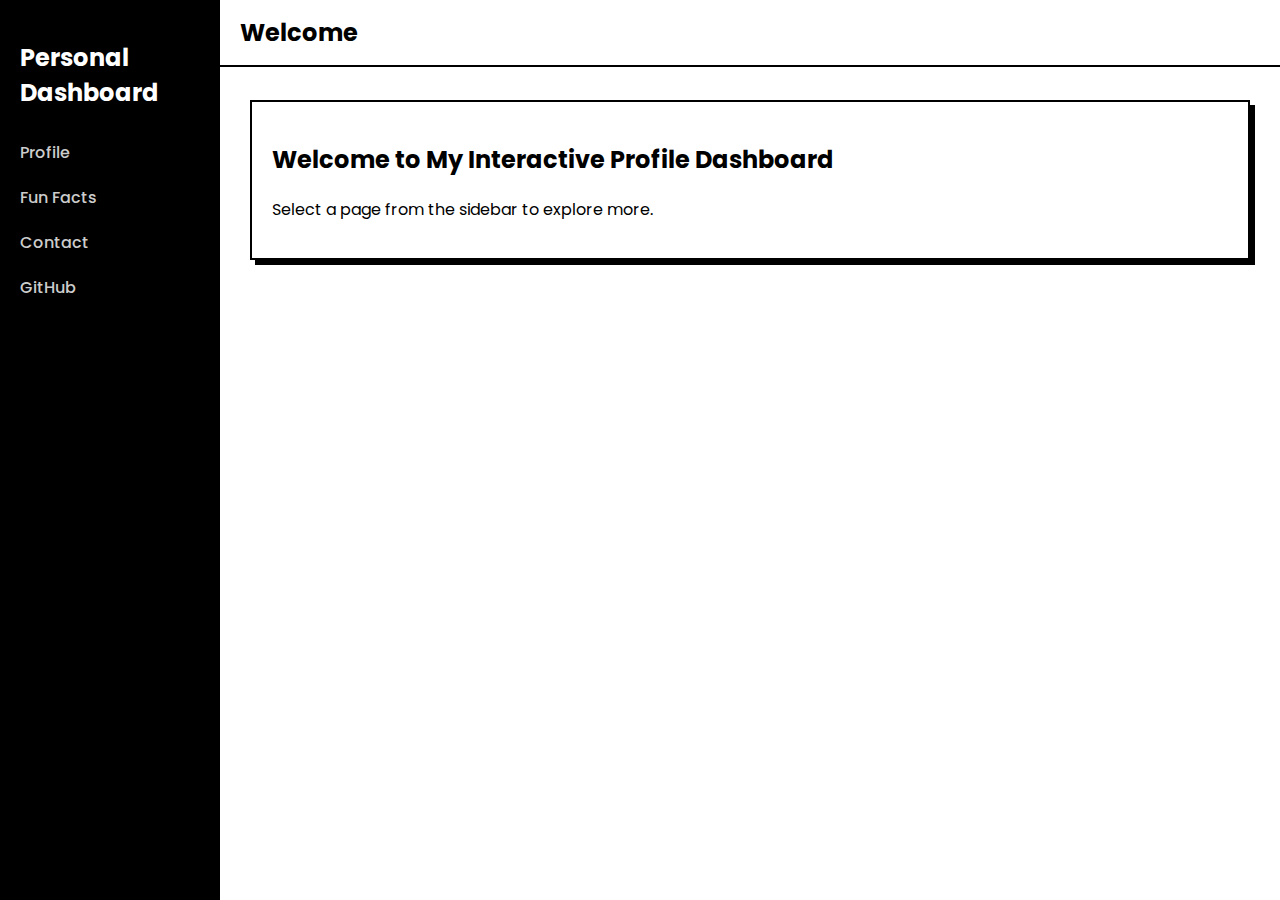
<file: index.html>
<!DOCTYPE html>
<html lang="en">
<head>
  <meta charset="UTF-8" />
  <meta name="viewport" content="width=device-width, initial-scale=1.0"/>
  <title>Dashboard</title>
  <link href="https://fonts.googleapis.com/css2?family=Poppins:wght@300;400;600&display=swap" rel="stylesheet">
  <link rel="stylesheet" href="css/style.css" />
</head>
<body>
  <aside id="sidebar">
    <h2>Personal Dashboard</h2>
    <nav>
      <a href="profile.html">Profile </a>
      <a href="fun-facts.html">Fun Facts</a>
      <a href="contact.html">Contact</a>
      <a href="github.html">GitHub</a>
    </nav>
  </aside>

  <header class="topbar">
    <button id="burger">&#9776;</button>
    <h1>Welcome</h1>
  </header>

  <main class="main-content">
    <section>
      <h2>Welcome to My Interactive Profile Dashboard</h2>
      <p>Select a page from the sidebar to explore more.</p>
    </section>
  </main>

  <script src="js/script.js"></script>
</body>
</html>
</file>
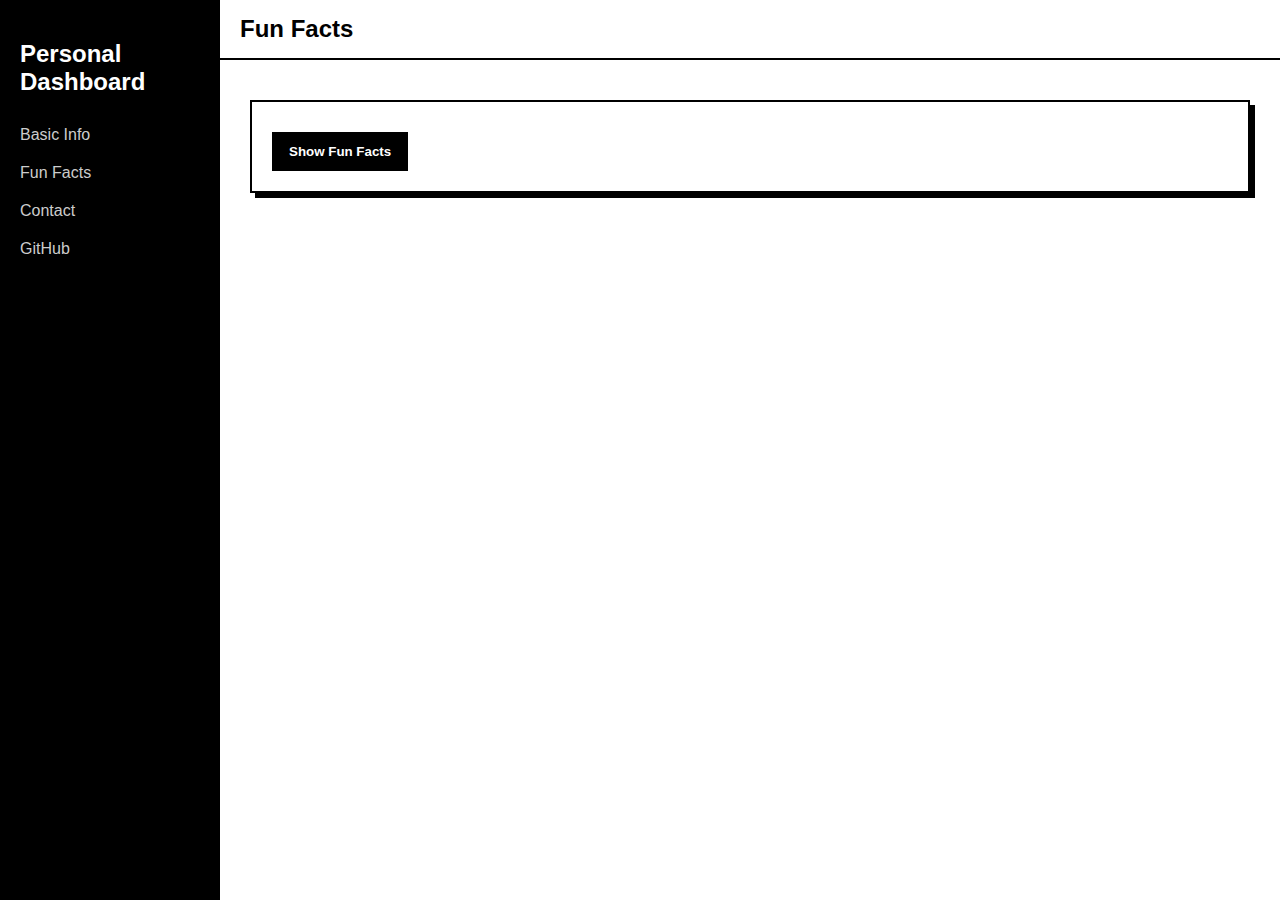
<file: fun-facts.html>
<!DOCTYPE html>
<html lang="en">
<head>
  <meta charset="UTF-8" />
  <meta name="viewport" content="width=device-width, initial-scale=1.0"/>
  <title>Fun Facts</title>
  <link rel="stylesheet" href="css/style.css" />
</head>
<body>
  <aside id="sidebar">
    <h2>Personal Dashboard</h2>
    <nav>
      <a href="profile.html">Basic Info</a>
      <a href="fun-facts.html">Fun Facts</a>
      <a href="contact.html">Contact</a>
      <a href="github.html">GitHub</a>
    </nav>
  </aside>

  <header class="topbar">
    <button id="burger">&#9776;</button>
    <h1>Fun Facts</h1>
  </header>

  <main class="main-content">
    <section>
      <button id="toggle-facts">Show Fun Facts</button>
      <ul id="facts-list" style="display:none;">  
        <li>I can solve a Rubik’s Cube under a minute.</li>
        <li>I built my first website when I was 14 years old.</li>
        <li>I love hiking and once climbed a volcano!</li>
        <li>Chess is my favorite strategy game.</li>
        <li>I'm a coffee enthusiast — I love trying different brews.</li>
        <li>Photography is one of my biggest passions.</li>
        <li>I enjoy learning new languages — currently learning Spanish!</li>
      </ul>
    </section>
  </main>

  <script src="https://code.jquery.com/jquery-3.7.1.min.js"></script>
  <script src="js/script.js"></script>

  <script>
    $(document).ready(function() {
      $('#toggle-facts').click(function() {
        $('#facts-list').slideToggle(500);

        // Change button text
        if ($(this).text() === 'Show Fun Facts') {
          $(this).text('Hide Fun Facts');
        } else {
          $(this).text('Show Fun Facts');
        }

        // Randomize fun facts order
        var ul = $('#facts-list');
        var liArr = ul.children('li');
        liArr.sort(function() {
          return 0.5 - Math.random();
        });
        ul.empty();
        ul.append(liArr);
      });
    });
  </script>

</body>
</html>
</file>
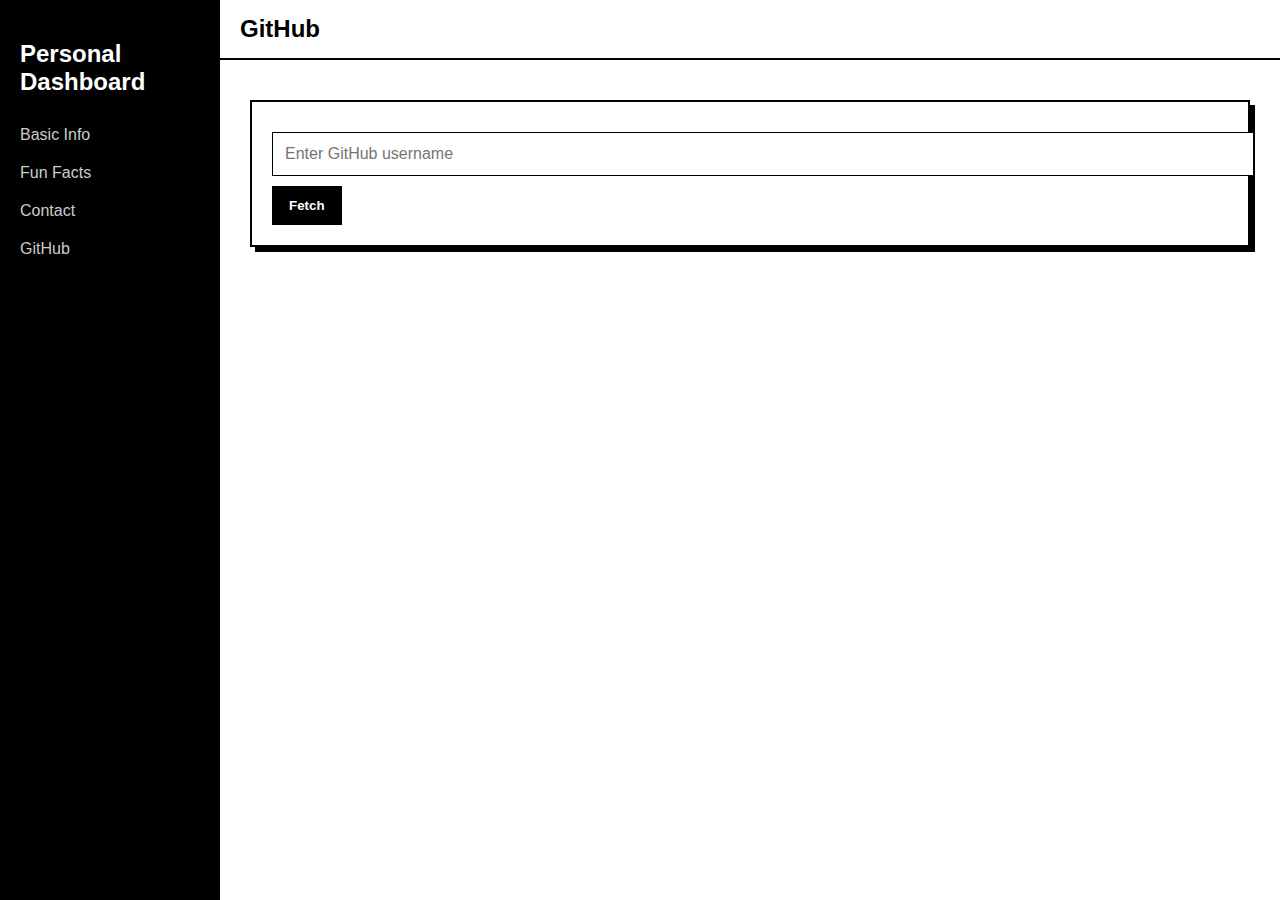
<file: github.html>
<!DOCTYPE html>
<html lang="en">
<head>
  <meta charset="UTF-8" />
  <meta name="viewport" content="width=device-width, initial-scale=1.0"/>
  <title>GitHub</title>
  <link rel="stylesheet" href="css/style.css" />
</head>
<body>
  <aside id="sidebar">
    <h2>Personal Dashboard</h2>
    <nav>
      <a href="profile.html">Basic Info</a>
      <a href="fun-facts.html">Fun Facts</a>
      <a href="contact.html">Contact</a>
      <a href="github.html">GitHub</a>
    </nav>
  </aside>

  <header class="topbar">
    <button id="burger">&#9776;</button>
    <h1>GitHub</h1>
  </header>

  <main class="main-content">
    <section>
      <input type="text" id="github-username" placeholder="Enter GitHub username" />
      <button id="fetch-user">Fetch</button>
      <div id="github-data"></div>
    </section>
  </main>

  <script src="https://code.jquery.com/jquery-3.7.1.min.js"></script>
  <script src="js/script.js"></script>
</body>
</html>
</file>
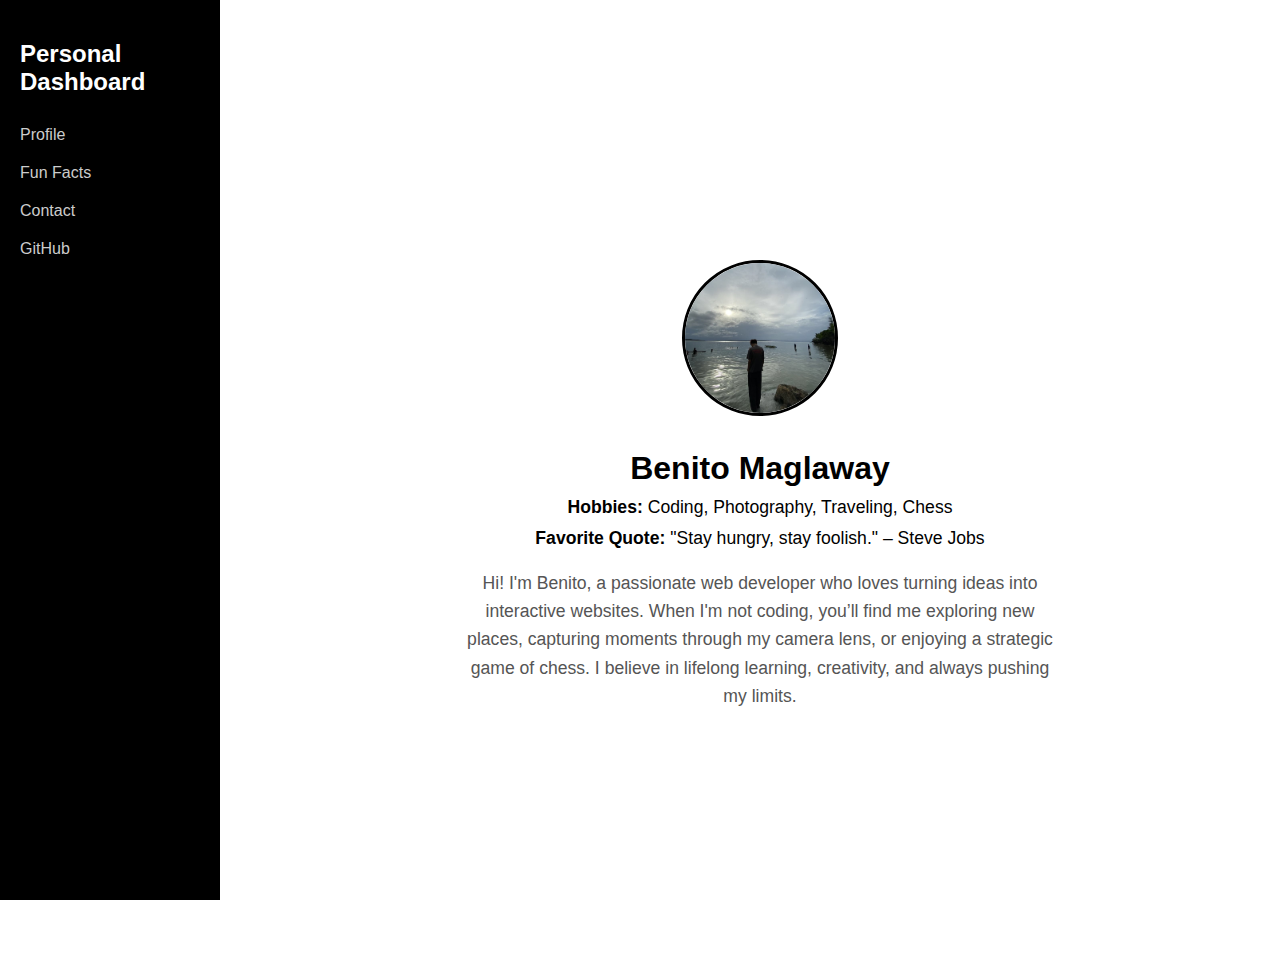
<file: profile.html>
<!DOCTYPE html>
<html lang="en">
<head>
  <meta charset="UTF-8" />
  <meta name="viewport" content="width=device-width, initial-scale=1.0"/>
  <title>Profile</title>
  <link rel="stylesheet" href="css/style.css" />
  <style>
   
    body {
      display: flex;
      min-height: 100vh;
      margin: 0;
      font-family: Arial, sans-serif;
    }

    #sidebar {
      width: 220px;
      background-color: #f4f4f4;
      padding: 20px;
    }

    #basic-info {
      flex: 1;
      display: flex;
      justify-content: center;
      align-items: center;
      padding: 40px;
    }

    .profile-container {
      text-align: center;
      max-width: 600px;
    }

    .profile-pic {
      width: 150px;
      height: 150px;
      border-radius: 50%;
      object-fit: cover;
      margin-bottom: 20px;
    }

    h1 {
      margin: 10px 0;
      font-size: 2em;
    }

    p {
      font-size: 1.1em;
      margin: 10px 0;
    }

    .about-text {
      margin-top: 20px;
      color: #555;
    }
  </style>
</head>
<body>

  <aside id="sidebar">
    <h2>Personal Dashboard</h2>   
    <nav>
      <a href="profile.html">Profile</a>
      <a href="fun-facts.html">Fun Facts</a>
      <a href="contact.html">Contact</a>
      <a href="github.html">GitHub</a>
    </nav>
  </aside>
  
  <main id="basic-info">
    <div class="profile-container">
      <img src="images/pic.jpg" alt="Profile Picture" class="profile-pic">
      <h1>Benito Maglaway</h1>
      <p><strong>Hobbies:</strong> Coding, Photography, Traveling, Chess</p>
      <p><strong>Favorite Quote:</strong> 
        "Stay hungry, stay foolish." – Steve Jobs
      </p>
      <p class="about-text">
        Hi! I'm Benito, a passionate web developer who loves turning ideas into interactive websites. 
        When I'm not coding, you’ll find me exploring new places, capturing moments through my camera lens, or enjoying a strategic game of chess. 
        I believe in lifelong learning, creativity, and always pushing my limits.
      </p>
    </div>
  </main>

  <script src="js/script.js"></script>
</body>
</html>
</file>
<file: css/style.css>
/* Base setup */
body {
    font-family: 'Poppins', sans-serif;
    background-color: #fff;
    color: #000;
    margin: 0;
    padding: 0;
    display: flex;
  }
  
  a {
    color: inherit;
    text-decoration: none;
  }
  
  aside#sidebar {
    width: 220px;
    background-color: #000;
    color: #fff;
    height: 100vh;
    padding: 20px;
    box-sizing: border-box;
    position: fixed;
    top: 0;
    left: 0;
    transition: left 0.3s ease;
  }
  
  aside h2 {
    margin-bottom: 20px;
  }
  
  aside nav a {
    display: block;
    margin: 10px 0;
    font-weight: 500;
  }
  
  header.topbar {
    position: fixed;
    top: 0;
    left: 220px;
    width: calc(100% - 220px);
    background-color: #fff;
    padding: 15px 20px;
    border-bottom: 2px solid #000;
    display: flex;
    align-items: center;
    justify-content: space-between;
    z-index: 10;
  }
  
  header h1 {
    font-size: 1.5rem;
    margin: 0;
  }
  
  #burger {
    font-size: 1.5rem;
    background: none;
    border: none;
    display: none;
    cursor: pointer;
  }
  
  /* Main content layout */
  main.main-content {
    margin-left: 220px;
    padding: 100px 30px 30px;
    flex-grow: 1;
  }
  
  /* Section styling */
  section {
    background-color: #fff;
    border: 2px solid #000;
    box-shadow: 5px 5px 0 #000;
    padding: 20px;
    margin-bottom: 30px;
  }
  
  /* Form */
  input, textarea {
    width: 100%;
    margin-top: 10px;
    padding: 12px;
    border: 1px solid #000;
    background-color: #fff;
    color: #000;
    font-size: 1rem;
  }
  
  button {
    margin-top: 10px;
    padding: 10px 15px;
    border: 2px solid #000;
    background-color: #000;
    color: #fff;
    font-weight: bold;
    cursor: pointer;
  }
  
  button:hover {
    background-color: #fff;
    color: #000;
  }
  
  #github-data img {
    margin-top: 10px;
    border: 2px solid #000;
    box-shadow: 3px 3px 0 #000;
    border-radius: 5px;
  }
  
  #accordion h3 {
    background-color: #000;
    color: #fff;
    padding: 10px;
    margin: 0;
  }
  
  #accordion div {
    padding: 10px;
  }
  
  #success-message {
    margin-top: 10px;
    padding: 10px;
    border: 2px solid green;
    color: green;
    background-color: #f5f5f5;
  }
  
  /* Mobile Responsive */
  @media (max-width: 768px) {
    #burger {
      display: block;
    }
  
    aside#sidebar {
      left: -100%;
      position: fixed;
      z-index: 20;
    }
  
    aside#sidebar.active {
      left: 0;
    }
  
    header.topbar {
      left: 0;
      width: 100%;
    }
  
    main.main-content {
      margin-left: 0;
      padding-top: 80px;
    }
  }
  /* Sidebar */
#sidebar {
  position: fixed;
  left: 0;
  top: 0;
  width: 220px;
  height: 100%;
  background: #000;
  color: #fff;
  padding: 20px;
}

#sidebar nav {
  display: flex;
  flex-direction: column;
  margin-top: 20px;
}

#sidebar nav a {
  color: #ccc;
  text-decoration: none;
  margin: 10px 0;
  transition: 0.3s;
}

#sidebar nav a:hover {
  color: #fff;
}

/* Main Content */
#basic-info {
  margin-left: 240px; /* enough space to clear the sidebar */
  padding: 40px;
  display: flex;
  justify-content: center;
  align-items: center;
  min-height: 100vh;
}

.profile-container {
  text-align: center;
  max-width: 600px;
}

.profile-pic {
  width: 180px;
  height: 180px;
  object-fit: cover;
  border-radius: 50%;
  border: 3px solid #000;
  margin-bottom: 20px;
}

.about-text {
  margin-top: 20px;
  line-height: 1.6;
}
</file>
